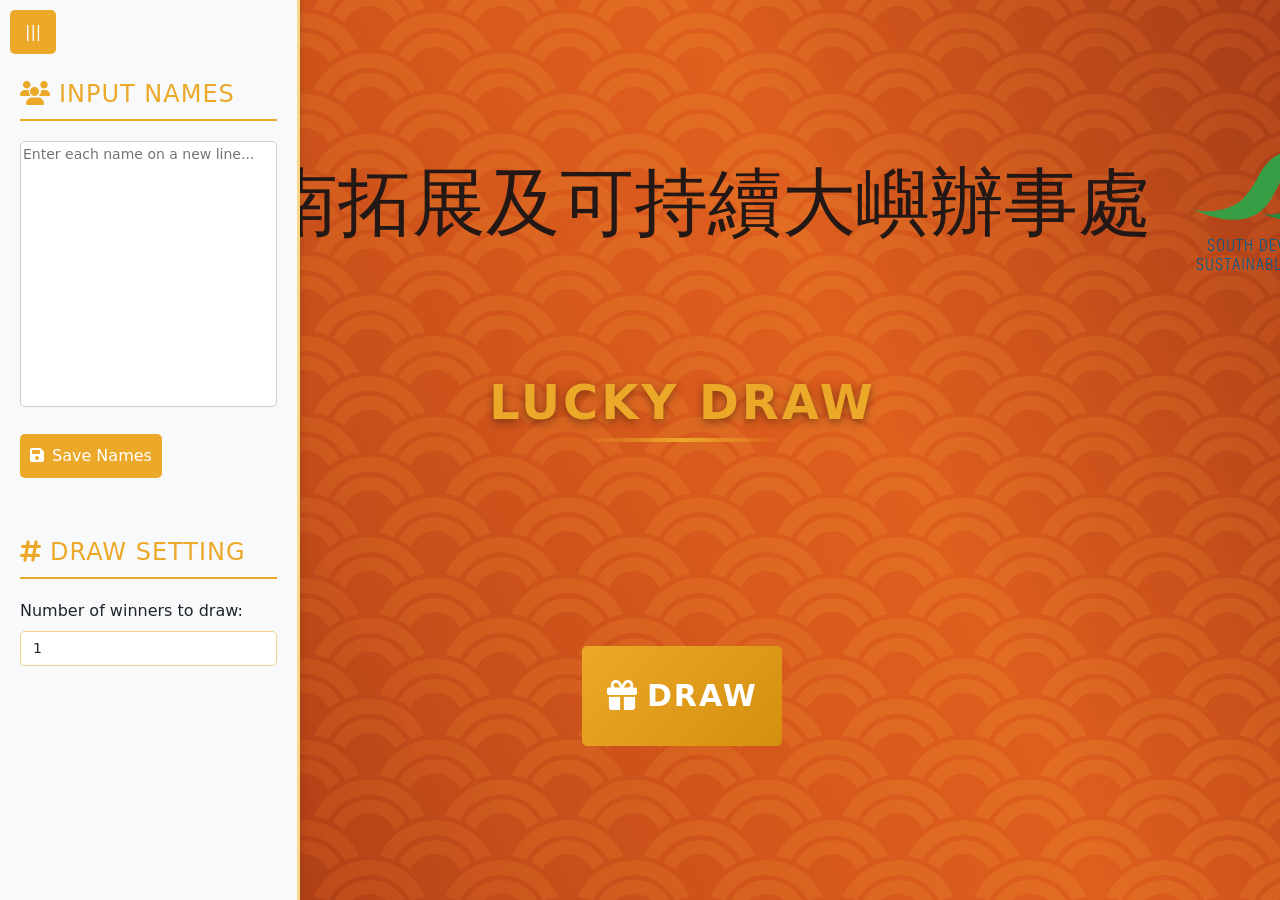
<file: index.html>
<!DOCTYPE html>
<html lang="en">

<head>
    <meta charset="UTF-8" />
    <meta name="viewport" content="width=device-width, initial-scale=1.0" />
    <title>SDO Lucky Draw</title>
    <link rel="stylesheet" href="style.css">
    </link>
    <script src="https://d3js.org/d3.v3.min.js" charset="utf-8"></script>
    <link href="https://cdn.jsdelivr.net/npm/bootstrap@5.3.0-alpha3/dist/css/bootstrap.min.css" rel="stylesheet">
    <link rel="stylesheet" href="https://cdnjs.cloudflare.com/ajax/libs/font-awesome/6.4.0/css/all.min.css">
</head>

<body>
    <div class="sidebar" id="sidebar">
        <div>
            <h2><i class="fas fa-users me-2"></i>Input Names</h2>
            <textarea id="nameInput" placeholder="Enter each name on a new line..."></textarea>
            <button id="saveButton">
                <i class="fas fa-save me-2"></i>Save Names
            </button>
            <h2><i class="fas fa-hashtag me-2"></i>Draw Setting</h2>
            <div class="mb-3">
                <label for="numberInput" class="form-label">Number of winners to draw:</label>
                <input type="number" id="numberInput" class="form-control" placeholder="Enter number" min="1" max="100" value="1">
            </div>
        </div>
    </div>
    <div class="main">
        <div id="chart" class="hidden"></div>
        <div class="toggle-sidebar-btn" id="toggleSidebar">|||</div>
        <img src="SSLO Logo_Final.svg" style="height: 250px; position: relative; left: 40px;" alt="Italian Trulli">
        <h1>Lucky Draw</h1>
        <div class="door invisible" id="door">
            <div class="boxes" id="boxes" style="visibility: hidden;"></div>
        </div>
        <button id="drawButton" class="mt-4">
            <i class="fas fa-gift me-2"></i>Draw
        </button>
        <div class="winner" id="winner"> </div>
    </div>
    <!-- Bootstrap Modal -->
    <div class="modal fade" id="resultModal" tabindex="-1" aria-labelledby="resultModalLabel" aria-hidden="true">
        <div class="modal-dialog modal-lg">
            <div class="modal-content">
                <div class="modal-header">
                    <h5 class="modal-title">🎉 Congratulations!</h5>
                    <button type="button" class="btn-close" data-bs-dismiss="modal" aria-label="Close"></button>
                </div>
                <div class="modal-body">
                    <ul id="pickedNamesList"></ul>
                </div>
                <div class="modal-footer">
                    <button type="button" class="btn btn-secondary" data-bs-dismiss="modal">Close</button>
                </div>
            </div>
        </div>
    </div>

</body>
<script type="module" src="soundEffect.mjs"></script>
<script type="module" src="action.mjs"></script>
<script type="module" src="wheel.mjs"></script>
<script src="https://cdn.jsdelivr.net/npm/bootstrap@5.3.0-alpha3/dist/js/bootstrap.bundle.min.js"></script>

</html>
</file>
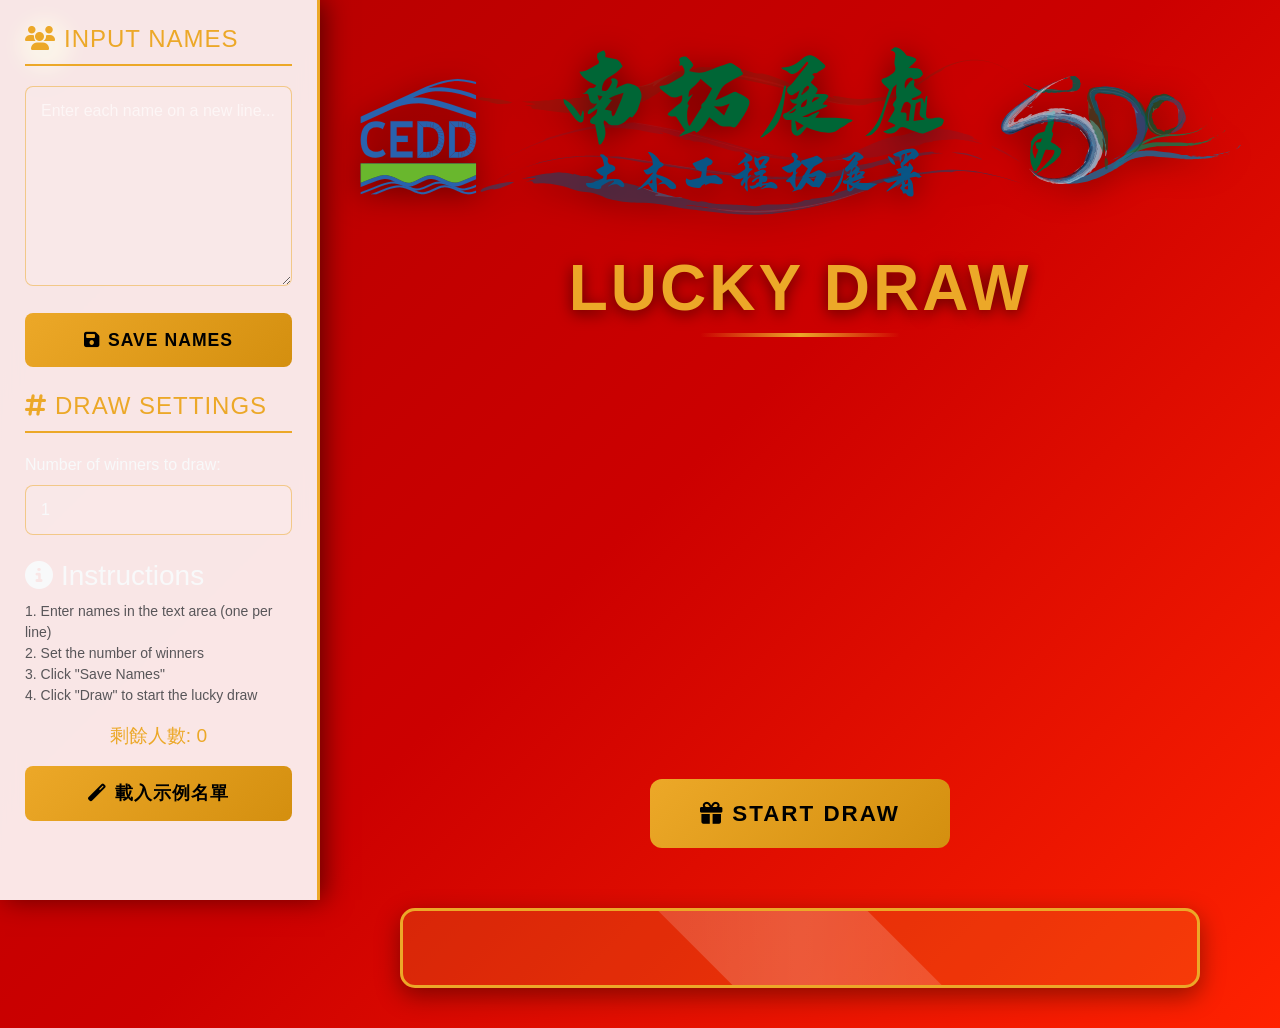
<file: INDEX2.HTML>
<!DOCTYPE html>
<html lang="en">

<head>
    <meta charset="UTF-8" />
    <meta name="viewport" content="width=device-width, initial-scale=1.0" />
    <title>SDO Lucky Draw</title>
    <link href="https://cdn.jsdelivr.net/npm/bootstrap@5.3.0-alpha3/dist/css/bootstrap.min.css" rel="stylesheet">
    <link rel="stylesheet" href="https://cdnjs.cloudflare.com/ajax/libs/font-awesome/6.4.0/css/all.min.css">
    <style>
        :root {
            --primary-gold: #eca828;
            --dark-gold: #d48f0f;
            --light-gold: #f8d98c;
            --dark-red: #b30000;
            --medium-red: #cc0000;
            --light-red: #ff2200;
            --text-light: #f8f9fa;
            --text-muted: #adb5bd;
        }

        * {
            margin: 0;
            padding: 0;
            box-sizing: border-box;
        }

        body {
            font-family: 'Segoe UI', Tahoma, Geneva, Verdana, sans-serif;
            background: linear-gradient(135deg, var(--dark-red) 0%, var(--medium-red) 50%, var(--light-red) 100%);
            color: var(--text-light);
            min-height: 100vh;
            overflow-x: hidden;
        }

        /* 側邊欄樣式優化 */
        .sidebar {
            position: fixed;
            top: 0;
            left: 0;
            height: 100%;
            width: 320px;
            background: rgba(255, 255, 255, 0.9);
            backdrop-filter: blur(10px);
            padding: 25px;
            z-index: 1000;
            box-shadow: 5px 0 25px rgba(0, 0, 0, 0.5);
            border-right: 3px solid var(--primary-gold);
            transition: transform 0.4s cubic-bezier(0.4, 0, 0.2, 1);
            overflow-y: auto;
        }

        .sidebar.collapsed {
            transform: translateX(-100%);
        }

        .sidebar h2 {
            color: var(--primary-gold);
            font-size: 1.5rem;
            margin-bottom: 20px;
            padding-bottom: 10px;
            border-bottom: 2px solid var(--primary-gold);
            text-transform: uppercase;
            letter-spacing: 1px;
        }

        .sidebar textarea,
        .sidebar input {
            width: 100%;
            padding: 12px 15px;
            margin-bottom: 20px;
            background: rgba(255, 255, 255, 0.1);
            border: 1px solid rgba(236, 168, 40, 0.5);
            border-radius: 8px;
            color: var(--text-light);
            font-size: 1rem;
            transition: all 0.3s ease;
        }

        .sidebar textarea {
            min-height: 200px;
            resize: vertical;
        }

        .sidebar textarea:focus,
        .sidebar input:focus {
            outline: none;
            border-color: var(--primary-gold);
            box-shadow: 0 0 0 3px rgba(236, 168, 40, 0.3);
            background: rgba(255, 255, 255, 0.15);
        }

        .sidebar textarea::placeholder,
        .sidebar input::placeholder {
            color: rgba(255, 255, 255, 0.6);
        }

        .sidebar button {
            width: 100%;
            padding: 14px;
            background: linear-gradient(135deg, var(--primary-gold) 0%, var(--dark-gold) 100%);
            color: #000;
            border: none;
            border-radius: 8px;
            font-size: 1.1rem;
            font-weight: 700;
            cursor: pointer;
            transition: all 0.3s ease;
            margin-bottom: 25px;
            letter-spacing: 1px;
            text-transform: uppercase;
        }

        .sidebar button:hover {
            transform: translateY(-2px);
            box-shadow: 0 7px 14px rgba(236, 168, 40, 0.5);
            background: linear-gradient(135deg, #f5b432 0%, #e89c1a 100%);
        }

        .sidebar button:active {
            transform: translateY(0);
        }

        /* 主內容區域 */
        .main {
            min-height: 100vh;
            display: flex;
            flex-direction: column;
            align-items: center;
            justify-content: center;
            padding: 40px 20px;
            transition: margin-left 0.4s cubic-bezier(0.4, 0, 0.2, 1);
            position: relative;
        }

        .main.with-sidebar {
            margin-left: 320px;
        }

        .main.full-width {
            margin-left: 0;
        }

        /* 切換側邊欄按鈕 */
        .toggle-sidebar-btn {
            position: fixed;
            top: 20px;
            left: 20px;
            background: var(--primary-gold);
            color: #000;
            width: 50px;
            height: 50px;
            border-radius: 50%;
            display: flex;
            align-items: center;
            justify-content: center;
            cursor: pointer;
            z-index: 999;
            font-size: 1.5rem;
            font-weight: bold;
            box-shadow: 0 4px 12px rgba(0, 0, 0, 0.3);
            transition: all 0.3s ease;
        }

        .toggle-sidebar-btn:hover {
            transform: scale(1.1);
            box-shadow: 0 6px 20px rgba(236, 168, 40, 0.6);
        }

        .toggle-sidebar-btn.collapsed {
            left: 20px;
        }

        /* Logo 樣式 */
        .logo-container {
            margin-bottom: 30px;
            text-align: center;
        }

        .logo-container img {
            height: 180px;
            width: auto;
            filter: drop-shadow(0 5px 15px rgba(0, 0, 0, 0.5));
            transition: transform 0.5s ease;
        }

        .logo-container img:hover {
            transform: scale(1.05);
        }

        /* 標題樣式 */
        .main h1 {
            font-size: 4rem;
            font-weight: 900;
            color: var(--primary-gold);
            text-transform: uppercase;
            letter-spacing: 3px;
            margin-bottom: 40px;
            text-shadow: 0 3px 15px rgba(0, 0, 0, 0.6);
            position: relative;
            display: inline-block;
        }

        .main h1::after {
            content: '';
            position: absolute;
            bottom: -10px;
            left: 50%;
            transform: translateX(-50%);
            width: 200px;
            height: 4px;
            background: linear-gradient(90deg, transparent, var(--primary-gold), transparent);
            border-radius: 2px;
        }

        /* 抽獎門區域 - 重寫 */
        .door {
            width: 100%;
            max-width: 800px;
            margin: 40px 0;
            padding: 20px;
            background: rgba(0, 0, 0, 0.7);
            border-radius: 20px;
            border: 3px solid var(--primary-gold);
            box-shadow: 0 15px 40px rgba(0, 0, 0, 0.5);
            position: relative;
            overflow: hidden;
            min-height: 300px;
        }

        .door::before {
            content: '';
            position: absolute;
            top: 0;
            left: 0;
            right: 0;
            height: 5px;
            background: linear-gradient(90deg, transparent, var(--primary-gold), transparent);
        }

        /* 抽獎盒子容器 */
        #boxes {
            position: relative;
            width: 100%;
            height: 200px;
            overflow: hidden;
            border-radius: 10px;
            background: rgba(0, 0, 0, 0.5);
            border: 2px solid rgba(236, 168, 40, 0.5);
            box-shadow: inset 0 0 20px rgba(0, 0, 0, 0.8);
            transition: all 0.5s ease;
        }

        /* 抽獎盒子樣式 */
        .box {
            position: absolute;
            width: calc(100% - 40px);
            height: 60px;
            margin: 10px 20px;
            background: linear-gradient(135deg, rgba(236, 168, 40, 0.9), rgba(212, 143, 15, 0.9));
            border: 2px solid #fff;
            border-radius: 10px;
            display: flex;
            align-items: center;
            justify-content: center;
            font-size: 1.8rem;
            font-weight: 800;
            color: #000;
            text-shadow: 0 2px 4px rgba(255, 255, 255, 0.5);
            box-shadow: 0 5px 15px rgba(0, 0, 0, 0.3);
            transition: transform 0.3s ease, opacity 0.3s ease;
            z-index: 1;
            left: 0;
            right: 0;
        }

        .box.highlight {
            background: linear-gradient(135deg, #ffd700, #ff9900);
            border: 3px solid #fff;
            box-shadow: 0 0 30px rgba(255, 215, 0, 0.8);
            z-index: 10;
            transform: scale(1.05);
        }

        /* 抽獎按鈕 */
        #drawButton {
            padding: 18px 50px;
            font-size: 1.4rem;
            font-weight: 700;
            background: linear-gradient(135deg, var(--primary-gold) 0%, var(--dark-gold) 100%);
            color: #000;
            border: none;
            border-radius: 12px;
            cursor: pointer;
            transition: all 0.4s ease;
            margin: 30px 0;
            letter-spacing: 2px;
            text-transform: uppercase;
            position: relative;
            overflow: hidden;
            z-index: 1;
        }

        #drawButton::before {
            content: '';
            position: absolute;
            top: 0;
            left: -100%;
            width: 100%;
            height: 100%;
            background: linear-gradient(90deg, transparent, rgba(255, 255, 255, 0.3), transparent);
            transition: 0.5s;
            z-index: -1;
        }

        #drawButton:hover::before {
            left: 100%;
        }

        #drawButton:hover {
            transform: translateY(-5px);
            box-shadow: 0 15px 30px rgba(236, 168, 40, 0.6);
            letter-spacing: 3px;
        }

        #drawButton:active {
            transform: translateY(0);
        }

        #drawButton:disabled {
            opacity: 0.6;
            cursor: not-allowed;
            transform: none !important;
        }

        /* 獲勝者顯示 */
        .winner {
            min-height: 80px;
            padding: 25px 40px;
            margin-top: 30px;
            background: rgba(236, 168, 40, 0.2);
            border-radius: 15px;
            border: 3px solid var(--primary-gold);
            font-size: 2.2rem;
            font-weight: 700;
            color: var(--primary-gold);
            text-align: center;
            box-shadow: 0 8px 25px rgba(0, 0, 0, 0.4);
            width: 100%;
            max-width: 800px;
            transition: all 0.5s ease;
            display: flex;
            align-items: center;
            justify-content: center;
            position: relative;
            overflow: hidden;
        }

        .winner::after {
            content: '';
            position: absolute;
            top: -50%;
            left: -50%;
            width: 200%;
            height: 200%;
            background: linear-gradient(45deg, transparent, rgba(255, 255, 255, 0.2), transparent);
            transform: rotate(45deg);
            animation: shine 3s infinite;
        }

        @keyframes shine {
            0% { transform: translateX(-100%) translateY(-100%) rotate(45deg); }
            100% { transform: translateX(100%) translateY(100%) rotate(45deg); }
        }

        /* 模態框樣式優化 */
        .modal-content {
            background: linear-gradient(135deg, #000 0%, #333 100%);
            border: 3px solid var(--primary-gold);
            border-radius: 20px;
            overflow: hidden;
        }

        .modal-header {
            background: linear-gradient(135deg, var(--primary-gold) 0%, var(--dark-gold) 100%);
            border-bottom: 3px solid var(--light-gold);
            padding: 25px 30px;
        }

        .modal-title {
            color: #000;
            font-weight: 900;
            text-shadow: 0 2px 4px rgba(255, 255, 255, 0.3);
        }

        .modal-body {
            padding: 30px;
            max-height: 60vh;
            overflow-y: auto;
        }

        .list-group {
            border-radius: 10px;
            overflow: hidden;
        }

        .list-group-item {
            background: rgba(255, 255, 255, 0.1);
            border: 2px solid rgba(236, 168, 40, 0.5);
            color: var(--text-light);
            font-size: 1.8rem;
            padding: 20px 25px;
            transition: all 0.3s ease;
        }

        .list-group-item:hover {
            background: rgba(236, 168, 40, 0.2);
            transform: translateX(5px);
        }

        .list-group-item:first-child {
            font-size: 2.2rem;
            font-weight: 900;
            color: var(--primary-gold);
            background: rgba(236, 168, 40, 0.3);
        }

        .modal-footer {
            border-top: 3px solid var(--light-gold);
            padding: 20px 30px;
            background: rgba(0, 0, 0, 0.9);
        }

        .btn-secondary {
            background: var(--primary-gold);
            border: none;
            color: #000;
            font-weight: 700;
            padding: 12px 30px;
            border-radius: 8px;
            transition: all 0.3s ease;
        }

        .btn-secondary:hover {
            background: var(--light-gold);
            transform: translateY(-2px);
            box-shadow: 0 5px 15px rgba(236, 168, 40, 0.5);
        }

        /* 通知樣式 */
        .notification {
            position: fixed;
            top: 20px;
            right: 20px;
            padding: 15px 25px;
            border-radius: 10px;
            color: white;
            font-weight: 600;
            z-index: 9999;
            transform: translateX(120%);
            transition: transform 0.5s cubic-bezier(0.68, -0.55, 0.27, 1.55);
            box-shadow: 0 5px 15px rgba(0, 0, 0, 0.3);
            max-width: 400px;
        }

        .notification.success {
            background: linear-gradient(135deg, #28a745 0%, #20c997 100%);
        }

        .notification.warning {
            background: linear-gradient(135deg, #ffc107 0%, #fd7e14 100%);
        }

        .notification.info {
            background: linear-gradient(135deg, #17a2b8 0%, #0dcaf0 100%);
        }

        /* 響應式設計 */
        @media (max-width: 992px) {
            .sidebar {
                width: 300px;
            }
            
            .main.with-sidebar {
                margin-left: 300px;
            }
            
            .main h1 {
                font-size: 3.2rem;
            }
            
            .winner {
                font-size: 1.8rem;
            }
        }

        @media (max-width: 768px) {
            .sidebar {
                width: 280px;
            }
            
            .main.with-sidebar {
                margin-left: 0;
            }
            
            .main h1 {
                font-size: 2.8rem;
            }
            
            .logo-container img {
                height: 140px;
            }
            
            #drawButton {
                padding: 15px 35px;
                font-size: 1.2rem;
            }
            
            .winner {
                font-size: 1.5rem;
                padding: 20px;
            }
            
            .box {
                height: 50px;
                font-size: 1.5rem;
                margin: 8px 15px;
            }
            
            .list-group-item {
                font-size: 1.4rem;
                padding: 15px 20px;
            }
            
            .modal-title {
                font-size: 2.2rem;
            }
        }

        @media (max-width: 576px) {
            .sidebar {
                width: 100%;
                padding: 20px;
            }
            
            .main h1 {
                font-size: 2.2rem;
                text-align: center;
            }
            
            .logo-container img {
                height: 120px;
            }
            
            .winner {
                font-size: 1.3rem;
                padding: 15px;
            }
            
            .toggle-sidebar-btn {
                top: 15px;
                left: 15px;
                width: 45px;
                height: 45px;
                font-size: 1.2rem;
            }
            
            .box {
                height: 45px;
                font-size: 1.3rem;
                margin: 6px 10px;
            }
            
            .door {
                padding: 15px;
            }
        }

        /* 工具類 */
        .hidden {
            display: none !important;
        }

        .invisible {
            visibility: hidden !important;
        }

        .flex-column-list {
            display: flex;
            flex-direction: column;
        }

        /* 動畫效果 */
        @keyframes pulse {
            0% { transform: scale(1); }
            50% { transform: scale(1.05); }
            100% { transform: scale(1); }
        }

        .pulse {
            animation: pulse 1.5s infinite;
        }

        .glow {
            box-shadow: 0 0 30px rgba(236, 168, 40, 0.8);
        }
    </style>
</head>

<body>
    <!-- 側邊欄 -->
    <div class="sidebar" id="sidebar">
        <div>
            <h2><i class="fas fa-users me-2"></i>Input Names</h2>
            <textarea id="nameInput" placeholder="Enter each name on a new line..."></textarea>
            <button id="saveButton">
                <i class="fas fa-save me-2"></i>Save Names
            </button>
            
            <h2><i class="fas fa-hashtag me-2"></i>Draw Settings</h2>
            <div class="mb-3">
                <label for="numberInput" class="form-label">Number of winners to draw:</label>
                <input type="number" id="numberInput" class="form-control" placeholder="Enter number" min="1" max="100" value="1">
            </div>
            
            <div class="mt-4">
                <h3><i class="fas fa-info-circle me-2"></i>Instructions</h3>
                <p class="small text-muted">
                    1. Enter names in the text area (one per line)<br>
                    2. Set the number of winners<br>
                    3. Click "Save Names"<br>
                    4. Click "Draw" to start the lucky draw
                </p>
            </div>
            
            <div id="remainingCount" class="mt-3 text-center" style="font-size: 1.2rem; color: var(--primary-gold);">
                剩餘人數: 0
            </div>
        </div>
    </div>

    <!-- 主內容 -->
    <div class="main" id="mainContent">
        <!-- 切換側邊欄按鈕 -->
        <div class="toggle-sidebar-btn" id="toggleSidebar">
            <i class="fas fa-bars"></i>
        </div>

        <!-- Logo 和標題 -->
        <div class="logo-container">
            <img src="LOGO.svg" alt="SDO Lucky Draw Logo">
        </div>
        
        <h1 class="text-center mb-5">Lucky Draw</h1>

        <!-- 抽獎門區域 -->
        <div class="door invisible" id="door">
            <div class="boxes" id="boxes" style="visibility: hidden;"></div>
        </div>

        <!-- 抽獎按鈕 -->
        <button id="drawButton" class="mt-4">
            <i class="fas fa-gift me-2"></i>Start Draw
        </button>

        <!-- 獲勝者顯示 -->
        <div class="winner" id="winner"></div>
    </div>

    <!-- 結果模態框 -->
    <div class="modal fade" id="resultModal" tabindex="-1" aria-labelledby="resultModalLabel" aria-hidden="true">
        <div class="modal-dialog modal-dialog-centered modal-lg">
            <div class="modal-content">
                <div class="modal-header">
                    <h2 class="modal-title" id="resultModalLabel">
                        <i class="fas fa-trophy me-3"></i>Congratulations!
                    </h2>
                    <button type="button" class="btn-close" data-bs-dismiss="modal" aria-label="Close"></button>
                </div>
                <div class="modal-body">
                    <h4 class="mb-3 text-center">🎊 Winners 🎊</h4>
                    <ul id="pickedNamesList" class="list-group"></ul>
                </div>
                <div class="modal-footer">
                    <button type="button" class="btn btn-secondary" data-bs-dismiss="modal">
                        <i class="fas fa-times me-2"></i>Close
                    </button>
                </div>
            </div>
        </div>
    </div>

    <!-- 腳本 -->
    <script src="https://d3js.org/d3.v3.min.js" charset="utf-8"></script>
    <script src="https://cdn.jsdelivr.net/npm/bootstrap@5.3.0-alpha3/dist/js/bootstrap.bundle.min.js"></script>
    <script type="module" src="soundEffect.mjs"></script>
    <script type="module" src="action.mjs"></script>
    <script type="module" src="wheel.mjs"></script>
    
    <script>
        // 側邊欄切換功能
        document.addEventListener('DOMContentLoaded', function() {
            const sidebar = document.getElementById('sidebar');
            const toggleBtn = document.getElementById('toggleSidebar');
            const mainContent = document.getElementById('mainContent');
            
            // 初始狀態：側邊欄打開
            sidebar.classList.remove('collapsed');
            mainContent.classList.add('with-sidebar');
            
            toggleBtn.addEventListener('click', function() {
                sidebar.classList.toggle('collapsed');
                mainContent.classList.toggle('with-sidebar');
                mainContent.classList.toggle('full-width');
                
                // 更新按鈕圖標
                const icon = toggleBtn.querySelector('i');
                if (sidebar.classList.contains('collapsed')) {
                    icon.className = 'fas fa-bars';
                } else {
                    icon.className = 'fas fa-times';
                }
            });
            
            // 點擊主內容區域關閉側邊欄（在移動設備上）
            mainContent.addEventListener('click', function() {
                if (window.innerWidth <= 768 && !sidebar.classList.contains('collapsed')) {
                    sidebar.classList.add('collapsed');
                    mainContent.classList.remove('with-sidebar');
                    mainContent.classList.add('full-width');
                    toggleBtn.querySelector('i').className = 'fas fa-bars';
                }
            });
            
            // 窗口大小變化時調整
            window.addEventListener('resize', function() {
                if (window.innerWidth <= 768) {
                    sidebar.classList.add('collapsed');
                    mainContent.classList.remove('with-sidebar');
                    mainContent.classList.add('full-width');
                    toggleBtn.querySelector('i').className = 'fas fa-bars';
                } else {
                    sidebar.classList.remove('collapsed');
                    mainContent.classList.add('with-sidebar');
                    mainContent.classList.remove('full-width');
                    toggleBtn.querySelector('i').className = 'fas fa-times';
                }
            });
            
            // 初始化響應式狀態
            if (window.innerWidth <= 768) {
                sidebar.classList.add('collapsed');
                mainContent.classList.remove('with-sidebar');
                mainContent.classList.add('full-width');
                toggleBtn.querySelector('i').className = 'fas fa-bars';
            }
            
            // 添加一些視覺效果到抽獎按鈕
            const drawButton = document.getElementById('drawButton');
            if (drawButton) {
                drawButton.addEventListener('mouseenter', function() {
                    this.classList.add('pulse');
                });
                
                drawButton.addEventListener('mouseleave', function() {
                    this.classList.remove('pulse');
                });
            }
            
            // 添加保存按鈕點擊效果
            const saveButton = document.getElementById('saveButton');
            if (saveButton) {
                saveButton.addEventListener('click', function() {
                    this.innerHTML = '<i class="fas fa-check me-2"></i>Saved!';
                    setTimeout(() => {
                        this.innerHTML = '<i class="fas fa-save me-2"></i>Save Names';
                    }, 1500);
                });
            }
            
            // 加載示例名單
            const sampleButton = document.createElement("button");
            sampleButton.className = "btn btn-outline-warning btn-sm mt-3 w-100";
            sampleButton.innerHTML = '<i class="fas fa-magic me-2"></i>載入示例名單';
            sampleButton.addEventListener("click", function() {
                const sampleNames = [
                    "Alice", "Bob", "Charlie", "David", "Eve",
                    "Frank", "Grace", "Henry", "Ivy", "Jack",
                    "Katherine", "Leo", "Mia", "Nathan", "Olivia"
                ];
                document.getElementById('nameInput').value = sampleNames.join("\n");
                saveButton.click();
            });
            document.querySelector('.sidebar div').appendChild(sampleButton);
        });
        
        // 通知系統
        function showNotification(message, type = "info") {
            // 移除現有的通知
            const existingNotification = document.querySelector(".notification");
            if (existingNotification) {
                existingNotification.remove();
            }
            
            // 創建新通知
            const notification = document.createElement("div");
            notification.className = `notification ${type}`;
            notification.innerHTML = `
                <div class="d-flex align-items-center">
                    <i class="fas fa-${type === 'success' ? 'check-circle' : type === 'warning' ? 'exclamation-triangle' : 'info-circle'} me-2"></i>
                    <span>${message}</span>
                </div>
            `;
            
            document.body.appendChild(notification);
            
            // 顯示動畫
            setTimeout(() => {
                notification.style.transform = "translateX(0)";
            }, 10);
            
            // 自動消失
            setTimeout(() => {
                notification.style.transform = "translateX(120%)";
                setTimeout(() => {
                    if (notification.parentNode) {
                        notification.remove();
                    }
                }, 500);
            }, 3000);
        }
    </script>
</body>

</html>
</file>
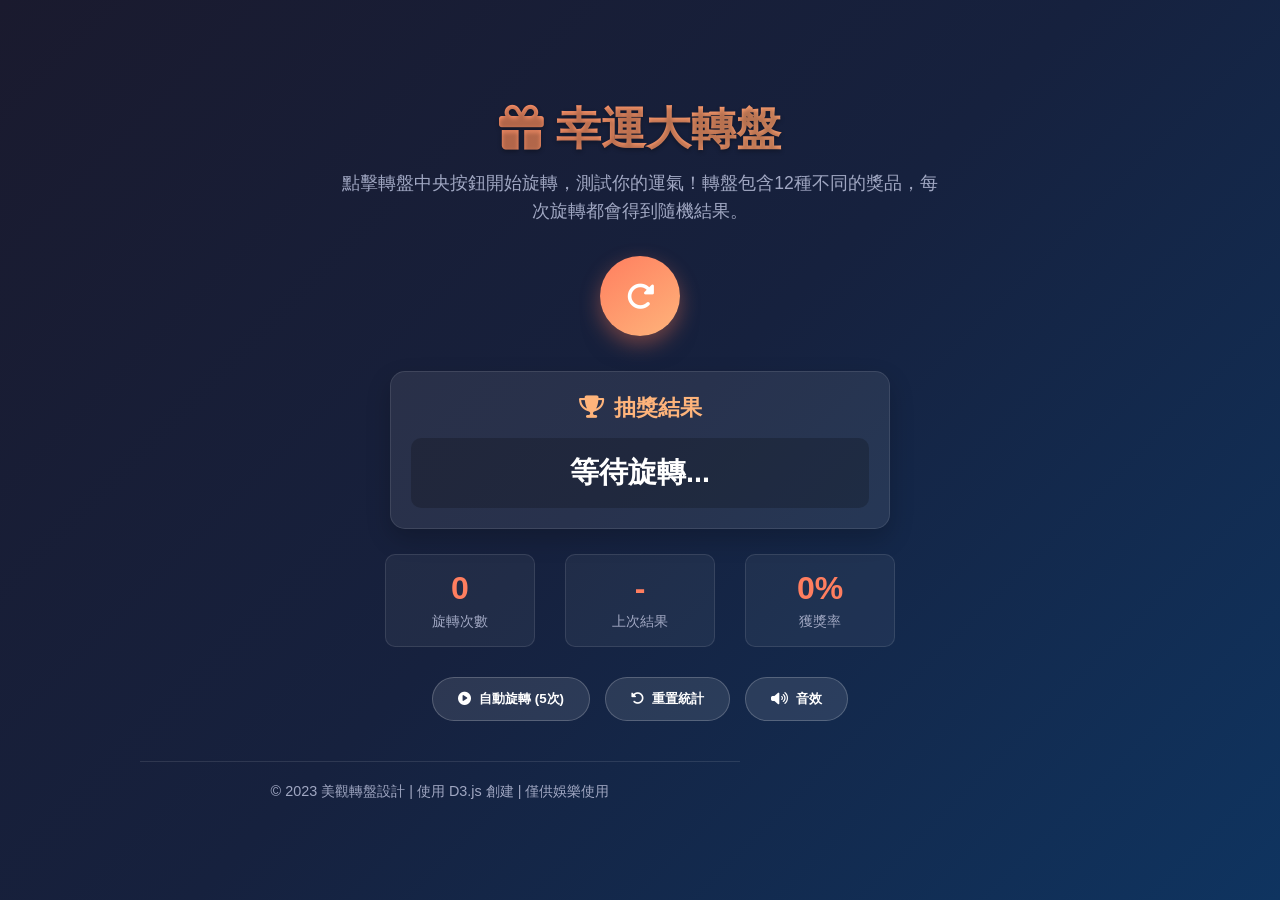
<file: test.html>
<!DOCTYPE html>
<html lang="zh-TW">
<head>
    <meta charset="UTF-8">
    <meta name="viewport" content="width=device-width, initial-scale=1.0">
    <title>美觀轉盤設計</title>
    <script src="https://d3js.org/d3.v7.min.js"></script>
    <link rel="stylesheet" href="https://cdnjs.cloudflare.com/ajax/libs/font-awesome/6.4.0/css/all.min.css">
    <style>
        * {
            margin: 0;
            padding: 0;
            box-sizing: border-box;
            font-family: 'Segoe UI', Tahoma, Geneva, Verdana, sans-serif;
        }
        
        body {
            display: flex;
            flex-direction: column;
            align-items: center;
            justify-content: center;
            min-height: 100vh;
            background: linear-gradient(135deg, #1a1a2e 0%, #16213e 50%, #0f3460 100%);
            color: #fff;
            padding: 20px;
        }
        
        .container {
            max-width: 1000px;
            width: 100%;
            text-align: center;
        }
        
        .header {
            margin-bottom: 30px;
        }
        
        .header h1 {
            font-size: 2.8rem;
            margin-bottom: 10px;
            background: linear-gradient(90deg, #ff7e5f, #feb47b);
            -webkit-background-clip: text;
            background-clip: text;
            color: transparent;
            text-shadow: 0 2px 4px rgba(0, 0, 0, 0.3);
        }
        
        .header p {
            font-size: 1.1rem;
            color: #a0a7c2;
            max-width: 600px;
            margin: 0 auto;
            line-height: 1.6;
        }
        
        .wheel-container {
            position: relative;
            display: inline-block;
            margin: 20px auto;
            padding: 20px;
            border-radius: 20px;
            background: rgba(255, 255, 255, 0.05);
            box-shadow: 0 15px 35px rgba(0, 0, 0, 0.5);
            backdrop-filter: blur(10px);
            border: 1px solid rgba(255, 255, 255, 0.1);
        }
        
        #chart {
            position: relative;
            filter: drop-shadow(0 10px 20px rgba(0, 0, 0, 0.3));
        }
        
        .spin-button {
            position: absolute;
            top: 50%;
            left: 50%;
            transform: translate(-50%, -50%);
            width: 80px;
            height: 80px;
            border-radius: 50%;
            background: linear-gradient(145deg, #ff7e5f, #feb47b);
            border: none;
            color: white;
            font-weight: bold;
            font-size: 1.1rem;
            cursor: pointer;
            display: flex;
            align-items: center;
            justify-content: center;
            box-shadow: 0 8px 20px rgba(255, 126, 95, 0.4);
            transition: all 0.3s ease;
            z-index: 10;
        }
        
        .spin-button:hover {
            transform: translate(-50%, -50%) scale(1.05);
            box-shadow: 0 12px 25px rgba(255, 126, 95, 0.6);
        }
        
        .spin-button:active {
            transform: translate(-50%, -50%) scale(0.98);
        }
        
        .spin-button i {
            font-size: 1.8rem;
        }
        
        .pointer {
            position: absolute;
            top: -25px;
            left: 50%;
            transform: translateX(-50%);
            width: 40px;
            height: 50px;
            z-index: 9;
            filter: drop-shadow(0 3px 5px rgba(0, 0, 0, 0.5));
        }
        
        .result-container {
            margin-top: 30px;
            padding: 20px;
            border-radius: 15px;
            background: rgba(255, 255, 255, 0.08);
            box-shadow: 0 10px 25px rgba(0, 0, 0, 0.2);
            max-width: 500px;
            margin-left: auto;
            margin-right: auto;
            border: 1px solid rgba(255, 255, 255, 0.1);
            transition: all 0.5s ease;
        }
        
        .result-container h3 {
            font-size: 1.4rem;
            margin-bottom: 15px;
            color: #feb47b;
            display: flex;
            align-items: center;
            justify-content: center;
            gap: 10px;
        }
        
        #result {
            font-size: 1.8rem;
            font-weight: bold;
            min-height: 60px;
            display: flex;
            align-items: center;
            justify-content: center;
            padding: 15px;
            border-radius: 10px;
            background: rgba(0, 0, 0, 0.2);
            transition: all 0.3s ease;
        }
        
        .stats {
            display: flex;
            justify-content: center;
            gap: 30px;
            margin-top: 25px;
            flex-wrap: wrap;
        }
        
        .stat-box {
            padding: 15px 25px;
            border-radius: 10px;
            background: rgba(255, 255, 255, 0.05);
            min-width: 150px;
            border: 1px solid rgba(255, 255, 255, 0.1);
        }
        
        .stat-value {
            font-size: 2rem;
            font-weight: bold;
            color: #ff7e5f;
            margin-bottom: 5px;
        }
        
        .stat-label {
            font-size: 0.9rem;
            color: #a0a7c2;
        }
        
        .controls {
            display: flex;
            justify-content: center;
            gap: 15px;
            margin-top: 30px;
            flex-wrap: wrap;
        }
        
        .control-btn {
            padding: 12px 25px;
            border-radius: 50px;
            border: none;
            background: rgba(255, 255, 255, 0.1);
            color: white;
            font-weight: 600;
            cursor: pointer;
            display: flex;
            align-items: center;
            gap: 8px;
            transition: all 0.3s ease;
            border: 1px solid rgba(255, 255, 255, 0.2);
        }
        
        .control-btn:hover {
            background: rgba(255, 255, 255, 0.2);
            transform: translateY(-3px);
        }
        
        .footer {
            margin-top: 40px;
            color: #a0a7c2;
            font-size: 0.9rem;
            padding-top: 20px;
            border-top: 1px solid rgba(255, 255, 255, 0.1);
            width: 100%;
            max-width: 600px;
        }
        
        @media (max-width: 768px) {
            .wheel-container {
                padding: 10px;
            }
            
            .header h1 {
                font-size: 2.2rem;
            }
            
            .spin-button {
                width: 70px;
                height: 70px;
                font-size: 1rem;
            }
            
            .stat-box {
                min-width: 120px;
                padding: 12px 20px;
            }
            
            .stat-value {
                font-size: 1.6rem;
            }
        }
        
        @keyframes pulse {
            0% { transform: translate(-50%, -50%) scale(1); }
            50% { transform: translate(-50%, -50%) scale(1.05); }
            100% { transform: translate(-50%, -50%) scale(1); }
        }
        
        .pulse {
            animation: pulse 1.5s infinite;
        }
        
        .highlight {
            background: linear-gradient(90deg, rgba(255,126,95,0.2), rgba(254,180,123,0.2)) !important;
            box-shadow: 0 5px 15px rgba(255, 126, 95, 0.3) !important;
            border: 1px solid rgba(255, 126, 95, 0.3) !important;
        }
    </style>
</head>
<body>
    <div class="container">
        <div class="header">
            <h1><i class="fas fa-gift"></i> 幸運大轉盤</h1>
            <p>點擊轉盤中央按鈕開始旋轉，測試你的運氣！轉盤包含12種不同的獎品，每次旋轉都會得到隨機結果。</p>
        </div>
        
        <div class="wheel-container">
            <div id="chart"></div>
            <button class="spin-button pulse" id="spin-btn">
                <i class="fas fa-redo-alt"></i>
            </button>
            <!-- 指針 -->
            <svg class="pointer" viewBox="0 0 100 100">
                <polygon points="50,0 65,100 35,100" fill="#ff7e5f"/>
                <circle cx="50" cy="90" r="10" fill="#ff7e5f"/>
            </svg>
        </div>
        
        <div class="result-container">
            <h3><i class="fas fa-trophy"></i> 抽獎結果</h3>
            <div id="result">等待旋轉...</div>
        </div>
        
        <div class="stats">
            <div class="stat-box">
                <div class="stat-value" id="spin-count">0</div>
                <div class="stat-label">旋轉次數</div>
            </div>
            <div class="stat-box">
                <div class="stat-value" id="last-result">-</div>
                <div class="stat-label">上次結果</div>
            </div>
            <div class="stat-box">
                <div class="stat-value" id="win-rate">0%</div>
                <div class="stat-label">獲獎率</div>
            </div>
        </div>
        
        <div class="controls">
            <button class="control-btn" id="auto-spin">
                <i class="fas fa-play-circle"></i> 自動旋轉 (5次)
            </button>
            <button class="control-btn" id="reset-btn">
                <i class="fas fa-undo-alt"></i> 重置統計
            </button>
            <button class="control-btn" id="sound-toggle">
                <i class="fas fa-volume-up"></i> 音效
            </button>
        </div>
        
        <div class="footer">
            <p>© 2023 美觀轉盤設計 | 使用 D3.js 創建 | 僅供娛樂使用</p>
        </div>
    </div>

    <script>
        // 轉盤配置
        var padding = {top:20, right:20, bottom:20, left:20},
            w = 500 - padding.left - padding.right,
            h = 500 - padding.top  - padding.bottom,
            r = Math.min(w, h)/2,
            rotation = 0,
            oldrotation = 0,
            picked = 100000,
            oldpick = [];
            
        // 使用更美觀的漸層色系
        var color = d3.scale.ordinal()
            .range([
                "#FF6B6B", "#4ECDC4", "#FFD166", "#06D6A0", 
                "#118AB2", "#073B4C", "#EF476F", "#7209B7",
                "#3A86FF", "#FB5607", "#8338EC", "#FF006E"
            ]);
        
        // 轉盤數據 - 添加實際內容
        var data = [
            {"label":"特等獎", "value":1, "color":"#FF6B6B"},
            {"label":"一等獎", "value":1, "color":"#4ECDC4"},
            {"label":"二等獎", "value":1, "color":"#FFD166"},
            {"label":"三等獎", "value":1, "color":"#06D6A0"},
            {"label":"四等獎", "value":1, "color":"#118AB2"},
            {"label":"五等獎", "value":1, "color":"#073B4C"},
            {"label":"幸運獎", "value":1, "color":"#EF476F"},
            {"label":"參與獎", "value":1, "color":"#7209B7"},
            {"label":"鼓勵獎", "value":1, "color":"#3A86FF"},
            {"label":"驚喜獎", "value":1, "color":"#FB5607"},
            {"label":"特別獎", "value":1, "color":"#8338EC"},
            {"label":"紀念獎", "value":1, "color":"#FF006E"}
        ];
        
        // 統計數據
        let spinCount = 0;
        let winCount = 0;
        let lastResult = "-";
        let isSpinning = false;
        let soundEnabled = true;
        let autoSpinCount = 0;
        const maxAutoSpin = 5;
        
        // 創建SVG容器
        var svg = d3.select('#chart')
            .append("svg")
            .data([data])
            .attr("width", w + padding.left + padding.right)
            .attr("height", h + padding.top + padding.bottom)
            .attr("class", "wheel-svg");
        
        // 添加轉盤容器
        var container = svg.append("g")
            .attr("class", "chartholder")
            .attr("transform", "translate(" + (w/2 + padding.left) + "," + (h/2 + padding.top) + ")");
        
        // 添加轉盤背景圓形
        container.append("circle")
            .attr("cx", 0)
            .attr("cy", 0)
            .attr("r", r + 10)
            .attr("fill", "rgba(255,255,255,0.03)")
            .attr("stroke", "rgba(255,255,255,0.1)")
            .attr("stroke-width", 2);
        
        // 添加轉盤發光效果
        container.append("circle")
            .attr("cx", 0)
            .attr("cy", 0)
            .attr("r", r + 5)
            .attr("fill", "none")
            .attr("stroke", "rgba(255,255,255,0.05)")
            .attr("stroke-width", 3);
        
        // 視覺化組
        var vis = container.append("g");
        
        // 添加轉盤中心圓
        container.append("circle")
            .attr("cx", 0)
            .attr("cy", 0)
            .attr("r", 20)
            .attr("fill", "#1a1a2e")
            .attr("stroke", "rgba(255,255,255,0.2)")
            .attr("stroke-width", 2);
        
        // 餅圖配置
        var pie = d3.layout.pie()
            .sort(null)
            .value(function(d){return d.value;});
        
        // 弧生成器
        var arc = d3.svg.arc()
            .outerRadius(r)
            .innerRadius(r * 0.4); // 添加內半徑創建圓環效果
        
        // 選擇路徑並使用弧生成器繪製
        var arcs = vis.selectAll("g.slice")
            .data(pie(data))
            .enter()
            .append("g")
            .attr("class", "slice")
            .attr("data-index", function(d, i) { return i; });
        
        // 繪製扇形
        arcs.append("path")
            .attr("fill", function(d, i){ 
                return d.data.color || color(i); 
            })
            .attr("stroke", "rgba(255,255,255,0.8)")
            .attr("stroke-width", 1)
            .attr("d", function(d) { 
                return arc(d); 
            })
            .attr("class", "wheel-segment")
            .on("mouseover", function(d, i) {
                if (!isSpinning) {
                    d3.select(this)
                        .transition()
                        .duration(200)
                        .attr("opacity", 0.8);
                    
                    // 更新結果預覽
                    d3.select("#result")
                        .text(`預覽: ${data[i].label}`)
                        .classed("highlight", true);
                }
            })
            .on("mouseout", function(d, i) {
                if (!isSpinning) {
                    d3.select(this)
                        .transition()
                        .duration(200)
                        .attr("opacity", 1);
                    
                    // 清除結果預覽
                    if (spinCount === 0) {
                        d3.select("#result")
                            .text("等待旋轉...")
                            .classed("highlight", false);
                    } else {
                        d3.select("#result")
                            .text(lastResult)
                            .classed("highlight", false);
                    }
                }
            });
        
        // 添加扇形邊緣高光
        arcs.append("path")
            .attr("d", function(d) {
                // 創建一個稍小的弧來作為高光邊緣
                var highlightArc = d3.svg.arc()
                    .outerRadius(r - 1)
                    .innerRadius(r * 0.4);
                return highlightArc(d);
            })
            .attr("fill", "rgba(255,255,255,0.1)")
            .attr("class", "segment-highlight");
        
        // 添加文字標籤
        arcs.append("text")
            .attr("transform", function(d){
                d.innerRadius = r * 0.4;
                d.outerRadius = r;
                d.angle = (d.startAngle + d.endAngle)/2;
                // 計算文字位置
                var pos = arc.centroid(d);
                // 調整文字位置使其在扇形中央
                pos[0] *= 1.8;
                pos[1] *= 1.8;
                
                // 根據角度調整文字方向
                var angle = d.angle * 180 / Math.PI;
                var rotate = angle < 180 ? angle - 90 : angle + 90;
                
                return "translate(" + pos + ") rotate(" + rotate + ")";
            })
            .attr("text-anchor", "middle")
            .attr("dy", "0.35em")
            .attr("class", "wheel-label")
            .style("font-weight", "bold")
            .style("font-size", "14px")
            .style("fill", "white")
            .style("text-shadow", "1px 1px 3px rgba(0,0,0,0.8)")
            .text(function(d, i) {
                return data[i].label;
            });
        
        // 添加轉盤外圍裝飾
        container.selectAll(".outer-dot")
            .data(d3.range(0, 360, 30))
            .enter()
            .append("circle")
            .attr("class", "outer-dot")
            .attr("cx", function(d) { return (r + 15) * Math.cos(d * Math.PI / 180); })
            .attr("cy", function(d) { return (r + 15) * Math.sin(d * Math.PI / 180); })
            .attr("r", 3)
            .attr("fill", "#ff7e5f")
            .attr("opacity", 0.7);
        
        // 添加旋轉動畫
        container.on("click", spin);
        document.getElementById("spin-btn").addEventListener("click", spin);
        
        // 旋轉函數
        function spin() {
            if (isSpinning) return;
            
            isSpinning = true;
            spinCount++;
            
            // 移除脈衝動畫
            d3.select("#spin-btn").classed("pulse", false);
            
            // 播放音效
            if (soundEnabled) playSpinSound();
            
            // 計算旋轉
            var ps = 360 / data.length;
            var slices = 8 + Math.round(Math.random() * 5); // 旋轉圈數
            var rng = Math.floor((Math.random() * 1440) + 360 * slices);
            
            rotation = (Math.round(rng / ps) * ps);
            
            // 計算選中的項目
            picked = Math.round(data.length - (rotation % 360) / ps);
            picked = picked >= data.length ? (picked % data.length) : picked;
            
            // 調整旋轉角度使指針指向扇形中央
            rotation += 90 - Math.round(ps / 2);
            
            // 更新統計數據
            updateStats();
            
            // 執行旋轉動畫
            vis.transition()
                .duration(3000)
                .ease("cubic-out")
                .attrTween("transform", rotTween)
                .each("end", function() {
                    // 旋轉結束
                    isSpinning = false;
                    
                    // 顯示結果
                    lastResult = data[picked].label;
                    d3.select("#result")
                        .text(lastResult)
                        .classed("highlight", true);
                    
                    // 高亮選中的扇形
                    d3.selectAll(".wheel-segment")
                        .attr("opacity", 0.7);
                    
                    d3.select(`.slice[data-index="${picked}"] .wheel-segment`)
                        .transition()
                        .duration(500)
                        .attr("opacity", 1);
                    
                    // 更新上次結果
                    d3.select("#last-result").text(lastResult);
                    
                    // 恢復脈衝動畫
                    d3.select("#spin-btn").classed("pulse", true);
                    
                    // 播放結果音效
                    if (soundEnabled) playResultSound();
                    
                    // 檢查自動旋轉
                    if (autoSpinCount > 0) {
                        autoSpinCount--;
                        if (autoSpinCount > 0) {
                            setTimeout(spin, 1500);
                        }
                    }
                });
        }
        
        // 旋轉補間函數
        function rotTween(to) {
            var i = d3.interpolate(oldrotation % 360, rotation);
            return function(t) {
                return "rotate(" + i(t) + ")";
            };
        }
        
        // 更新統計數據
        function updateStats() {
            d3.select("#spin-count").text(spinCount);
            
            // 計算獲獎率（假設前6個為"獎"，後6個為"參與"）
            winCount = (picked < 6) ? winCount + 1 : winCount;
            const winRate = spinCount > 0 ? Math.round((winCount / spinCount) * 100) : 0;
            d3.select("#win-rate").text(winRate + "%");
        }
        
        // 音效函數
        function playSpinSound() {
            // 創建簡單的旋轉音效
            try {
                const audioContext = new (window.AudioContext || window.webkitAudioContext)();
                const oscillator = audioContext.createOscillator();
                const gainNode = audioContext.createGain();
                
                oscillator.connect(gainNode);
                gainNode.connect(audioContext.destination);
                
                oscillator.frequency.setValueAtTime(200, audioContext.currentTime);
                oscillator.frequency.exponentialRampToValueAtTime(50, audioContext.currentTime + 3);
                
                gainNode.gain.setValueAtTime(0.1, audioContext.currentTime);
                gainNode.gain.exponentialRampToValueAtTime(0.01, audioContext.currentTime + 3);
                
                oscillator.start();
                oscillator.stop(audioContext.currentTime + 3);
            } catch (e) {
                console.log("音效播放失敗，但不影響功能使用");
            }
        }
        
        function playResultSound() {
            // 創建簡單的結果音效
            try {
                const audioContext = new (window.AudioContext || window.webkitAudioContext)();
                const oscillator = audioContext.createOscillator();
                const gainNode = audioContext.createGain();
                
                oscillator.connect(gainNode);
                gainNode.connect(audioContext.destination);
                
                oscillator.frequency.setValueAtTime(300, audioContext.currentTime);
                oscillator.frequency.exponentialRampToValueAtTime(600, audioContext.currentTime + 0.3);
                
                gainNode.gain.setValueAtTime(0.2, audioContext.currentTime);
                gainNode.gain.exponentialRampToValueAtTime(0.01, audioContext.currentTime + 0.5);
                
                oscillator.start();
                oscillator.stop(audioContext.currentTime + 0.5);
            } catch (e) {
                console.log("音效播放失敗，但不影響功能使用");
            }
        }
        
        // 自動旋轉功能
        document.getElementById("auto-spin").addEventListener("click", function() {
            if (isSpinning) return;
            autoSpinCount = maxAutoSpin;
            spin();
        });
        
        // 重置統計功能
        document.getElementById("reset-btn").addEventListener("click", function() {
            if (isSpinning) return;
            
            spinCount = 0;
            winCount = 0;
            lastResult = "-";
            
            d3.select("#spin-count").text("0");
            d3.select("#last-result").text("-");
            d3.select("#win-rate").text("0%");
            d3.select("#result").text("等待旋轉...").classed("highlight", false);
            
            // 重置所有扇形透明度
            d3.selectAll(".wheel-segment")
                .transition()
                .duration(500)
                .attr("opacity", 1);
        });
        
        // 音效開關功能
        document.getElementById("sound-toggle").addEventListener("click", function() {
            soundEnabled = !soundEnabled;
            const icon = this.querySelector("i");
            const text = this.querySelector("span") || document.createElement("span");
            
            if (!this.querySelector("span")) {
                this.appendChild(text);
            }
            
            if (soundEnabled) {
                icon.className = "fas fa-volume-up";
                text.textContent = "音效";
            } else {
                icon.className = "fas fa-volume-mute";
                text.textContent = "靜音";
            }
            
            // 添加反饋效果
            this.classList.add("highlight");
            setTimeout(() => this.classList.remove("highlight"), 500);
        });
        
        // 初始化
        updateStats();
        
        // 添加鍵盤控制
        document.addEventListener("keydown", function(e) {
            if (e.code === "Space" && !isSpinning) {
                spin();
                e.preventDefault();
            }
        });
        
        // 添加初始動畫
        setTimeout(() => {
            vis.transition()
                .duration(1000)
                .attr("transform", "rotate(5)")
                .transition()
                .duration(1000)
                .attr("transform", "rotate(-5)")
                .transition()
                .duration(1000)
                .attr("transform", "rotate(0)")
                .each("end", function() {
                    // 動畫結束後啟用脈衝效果
                    d3.select("#spin-btn").classed("pulse", true);
                });
        }, 500);
    </script>
</body>
</html>
</file>
<file: style.css>
:root {
    --primary-gold: #eca828;
    --dark-gold: #d48f0f;
    --light-gold: #f8d98c;
    --dark-bg: #1a1a2e;
    --medium-bg: #16213e;
    --light-bg: #0f3460;
    --text-light: #f8f9fa;
    --text-muted: #adb5bd;
}


body {
    font-family: 'Segoe UI', Tahoma, Geneva, Verdana, sans-serif;
    margin: 0;
    padding: 0;
    display: flex;
    height: 100vh;
    overflow: auto;
}

.sidebar {
    width: 300px;
    background-color: #f8f9fa;
    box-shadow: 2px 0 5px rgba(0, 0, 0, 0.1);
    padding: 20px;
    display: flex;
    flex-direction: column;
    justify-content: space-between;
    position: absolute;
    left: 0;
    top: 0;
    bottom: 0;
    transition: transform 0.3s ease;
    border-right: 3px solid var(--light-gold);
    z-index: 1;
}

.sidebar.hidden {
    transform: translateX(-100%);
}

.sidebar h2 {
    margin-top: 60px;
    margin-bottom: 10px;
    color: var(--primary-gold);
    font-size: 1.5rem;
    margin-bottom: 20px;
    padding-bottom: 10px;
    border-bottom: 2px solid var(--primary-gold);
    text-transform: uppercase;
    letter-spacing: 1px;

}

.sidebar textarea {
    width: 100%;
    height: 60%;
    font-size: 14px;
    border: 1px solid #ccc;
    border-radius: 5px;
    resize: none;
    box-sizing: border-box;
}

.sidebar input[type=number] {
    font-size: 14px;
    border: 1px solid #ccc;
    border-radius: 5px;
    box-sizing: border-box;
    border: 1px solid rgba(236, 168, 40, 0.5);

}


.sidebar button {
    margin-top: 20px;
    background-color: #eca828;
    color: white;
    border: none;
    padding: 10px;
    font-size: 16px;
    border-radius: 5px;
    cursor: pointer;
    transition: background-color 0.3s ease;
}

.sidebar button:hover {
    background-color: #eca828;
}

.main {
    flex-grow: 1;
    display: flex;
    flex-direction: column;
    align-items: center;
    justify-content: center;
    background-image: url("Background 4.svg");
    background-size: cover;
}

.toggle-sidebar-btn {
    position: absolute;
    top: 10px;
    left: 10px;
    background-color: #eca828;
    color: white;
    border: none;
    border-radius: 5px;
    padding: 10px 15px;
    cursor: pointer;
    font-size: 16px;
    z-index: 10;
    transition: background-color 0.3s ease;
}

.toggle-sidebar-btn:hover {
    background-color: #eca828;
    -webkit-text-stroke: #333;
}

.main h1 {
    font-size: 3rem;
    font-weight: 800;
    color: var(--primary-gold);
    text-transform: uppercase;
    letter-spacing: 3px;
    margin-bottom: 40px;
    text-shadow: 0 3px 10px rgba(0, 0, 0, 0.4);
    position: relative;
    display: inline-block;
}
.main h1::after {
    content: '';
    position: absolute;
    bottom: -10px;
    left: 50%;
    transform: translateX(-50%);
    width: 200px;
    height: 4px;
    background: linear-gradient(90deg, transparent, var(--primary-gold), transparent);
    border-radius: 2px;
}

.door {
    background: var(--primary-gold);
    width: 70%;
    height: 150px;
    overflow: hidden;
    border-radius: 5px;
    position: relative;
    transition: all 0.5s ease-in-out; 
    box-shadow: 5px 5px 7px #292525;

}
.door.invisible{
    opacity: 0;
}

.boxes {
    position: absolute;
    width: 100%;
    transition: all 0.5s ease-in-out;
    /* 動畫過渡效果 */

}

.boxes.expanded {
    width: 500px;
    height: 350px;
    justify-content: space-between;
    align-content: space-between;
}


.box {
    height: 150px;
    display: flex;
    justify-content: center;
    align-items: center;
    font-size: 52px;
    background-color: #ffffff68;
    box-sizing: border-box;
    /*color: #ffc75e;
    text-shadow: 2px 2px 2px #292525;*/
}


button#drawButton {
    background-color: #eca828;
    color: white;
    border: none;
    padding: 10px 20px;
    font-size: 30px;
    border-radius: 5px;
    cursor: pointer;
    transition: background-color 0.3s ease;
    margin-top: 20px;
    height: 100px;
    width: 200px;
}

button#drawButton:hover {
    background-color: #ff8800;
}

.winner {
    font-size: 52px;
    color: var(--primary-gold);
    text-align: center;
}

text {
    font-family: Helvetica, Arial, sans-serif;
    font-size: 11px;
    pointer-events: none;
}

#chart {
    opacity: 0;
    width: 500px;
    position: absolute;
    top: 50%;
    left: 50%;
    transform: translate(-50%, -50%);
    z-index: 2;
    transition: all 0.5s ease-in-out; 
}

#chart.visible {
    opacity: 1;

}
#chart.hidden {
    visibility: hidden;
}

.flex-column-list {
    display: flex;
    flex-wrap: wrap;
    gap: 1rem;
    list-style: none; 
    padding: 0; 
}

.flex-column-list .list-group-item {
    flex: 1 1 calc(50% - 1rem);
    text-align: center; 
}
.custom-height {
    max-height: 90vh; 
}
.title-font{
    font-size: 52px;
}
.list-font{
    font-size: 32px;
}

/* 響應式設計 */
@media (max-width: 768px) {
    .sidebar {
        transform: translateX(-100%);
        transition: transform 0.3s ease;
        position: fixed;
        top: 0;
        left: 0;
        height: 100vh;
        z-index: 1050;
        width: 300px;
    }
    
    .sidebar.active {
        transform: translateX(0);
    }
    
    .main-content {
        margin-left: 0;
    }
    
    .mobile-toggle-btn {
        display: block !important;
        position: fixed;
        top: 20px;
        left: 20px;
        z-index: 1040;
    }
}


/* 動畫效果 */
@keyframes pulse {
    0% { transform: scale(1); }
    50% { transform: scale(1.05); }
    100% { transform: scale(1); }
}

.lottery-btn {
    animation: pulse 2s infinite;
    padding: 1rem 2rem;
    font-size: 1.25rem;
}

/* 卡片樣式 */
.status-card {
    background: white;
    border-radius: 15px;
    padding: 1.5rem;
    box-shadow: 0 4px 6px rgba(0,0,0,0.1);
}

.winner-display {
    background: linear-gradient(135deg, var(--primary-color), #ffcc00);
    border-radius: 20px;
    padding: 2rem;
    color: white;
    text-align: center;
    animation: fadeIn 0.5s ease;
}

/* 載入動畫 */
.loading-overlay {
    position: fixed;
    top: 0;
    left: 0;
    width: 100%;
    height: 100%;
    background: rgba(255, 255, 255, 0.9);
    display: flex;
    align-items: center;
    justify-content: center;
    z-index: 9999;
    display: none;
}

#drawButton {
    padding: 18px 50px;
    font-size: 1.4rem;
    font-weight: 700;
    background: linear-gradient(135deg, var(--primary-gold) 0%, var(--dark-gold) 100%);
    color: #000;
    border: none;
    border-radius: 12px;
    cursor: pointer;
    transition: all 0.4s ease;
    margin: 30px 0;
    letter-spacing: 2px;
    text-transform: uppercase;
    position: relative;
    overflow: hidden;
    z-index: 1;
}

#drawButton::before {
    content: '';
    position: absolute;
    top: 0;
    left: -100%;
    width: 100%;
    height: 100%;
    background: linear-gradient(90deg, transparent, rgba(255, 255, 255, 0.3), transparent);
    transition: 0.5s;
    z-index: -1;
}

#drawButton:hover::before {
    left: 100%;
}

#drawButton:hover {
    transform: translateY(-5px);
    box-shadow: 0 15px 30px rgba(236, 168, 40, 0.6);
    letter-spacing: 3px;
}

#drawButton:active {
    transform: translateY(0);
}

#drawButton:disabled {
    opacity: 0.6;
    cursor: not-allowed;
    transform: none !important;
}
</file>
